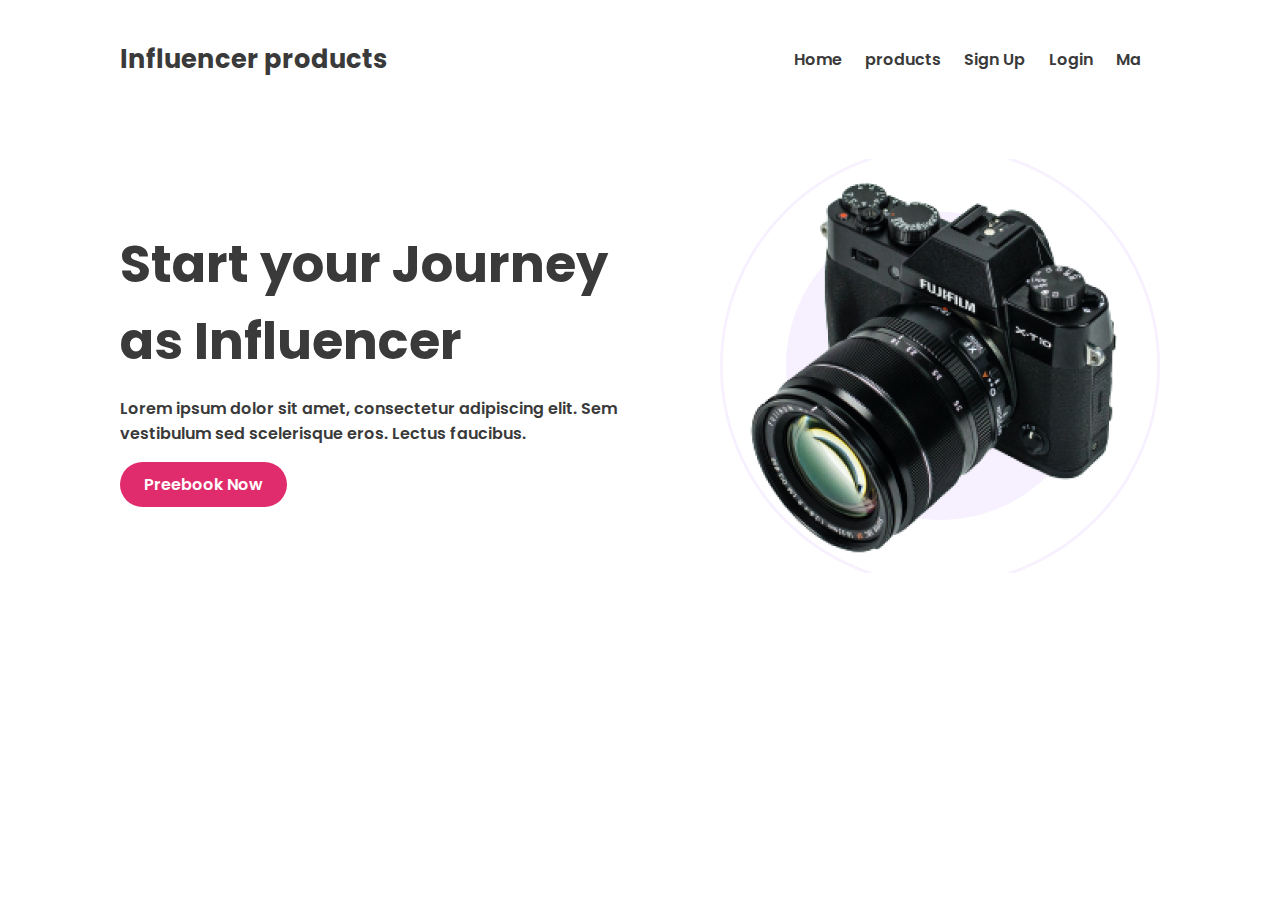
<file: index.htm>
<!DOCTYPE html>
<html lang="en">
<head>
    <meta charset="UTF-8">
    <meta name="viewport" content="width=device-width, initial-scale=1.0">
    <title>Influencer Gear</title>
    <link rel="preconnect" href="https://fonts.googleapis.com">
    <link rel="preconnect" href="https://fonts.gstatic.com" crossorigin>
    <link href="https://fonts.googleapis.com/css2?family=Poppins:wght@400;500;600;700&display=swap" rel="stylesheet">
    <link rel="stylesheet" href="style.css">
</head>
<body>
    <header>
        <nav>
            <h2>Influencer products</h2>
            <div class="menu">
                <a href="">Home</a>
                <a href="">products</a>
                <a href="">Sign Up</a>
                <a href="">Login</a>
                <a href="">Ma</a>
            </div>
        </nav>
        <div class="header-content">
            <div class="header-text">
                <h1>Start your Journey as 

                    Influencer</h1>
                    <p>Lorem ipsum dolor sit amet, consectetur adipiscing elit. Sem
                        vestibulum sed scelerisque eros. Lectus faucibus.</p>
                        <button>Preebook Now</button>
            </div>
            <img src="images/main-camera.png" alt="">
        </div>

    </header>
    <main>

    </main>
    <footer>

    </footer>

    
</body>
</html>
</file>
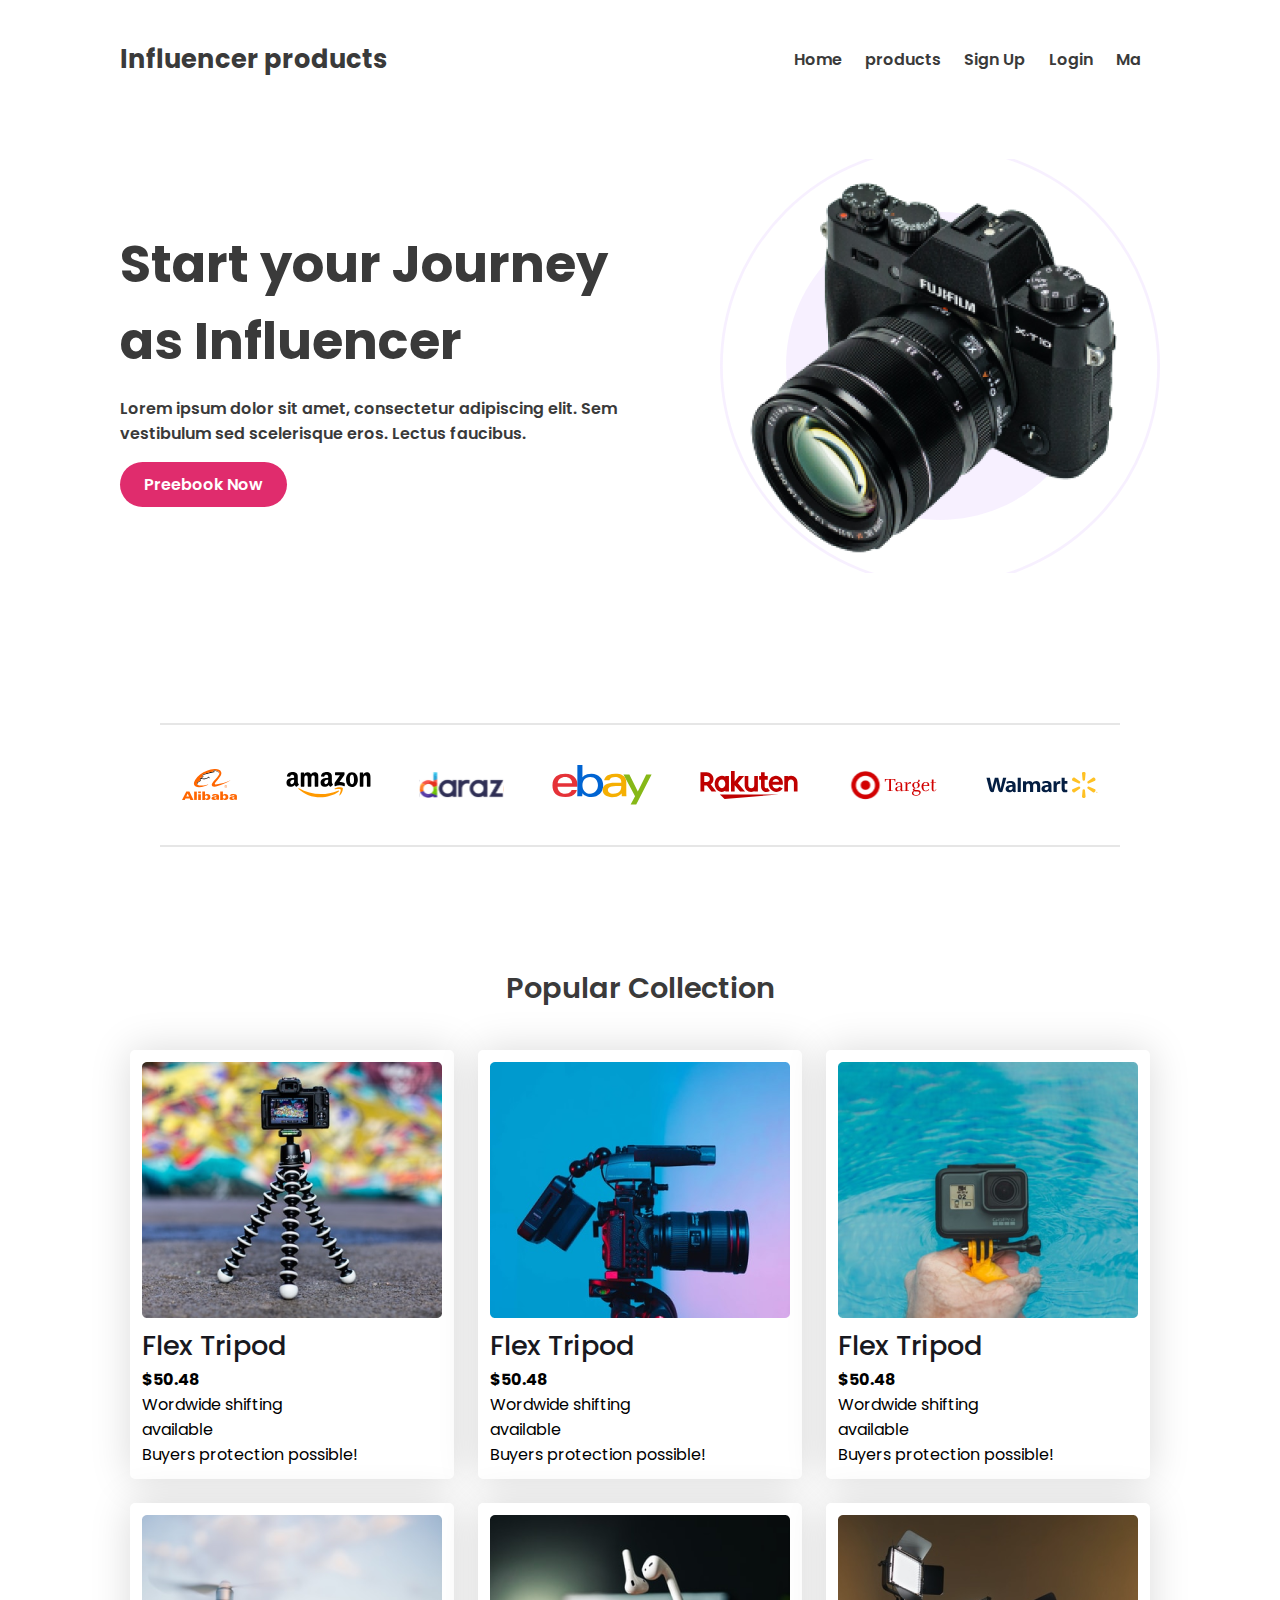
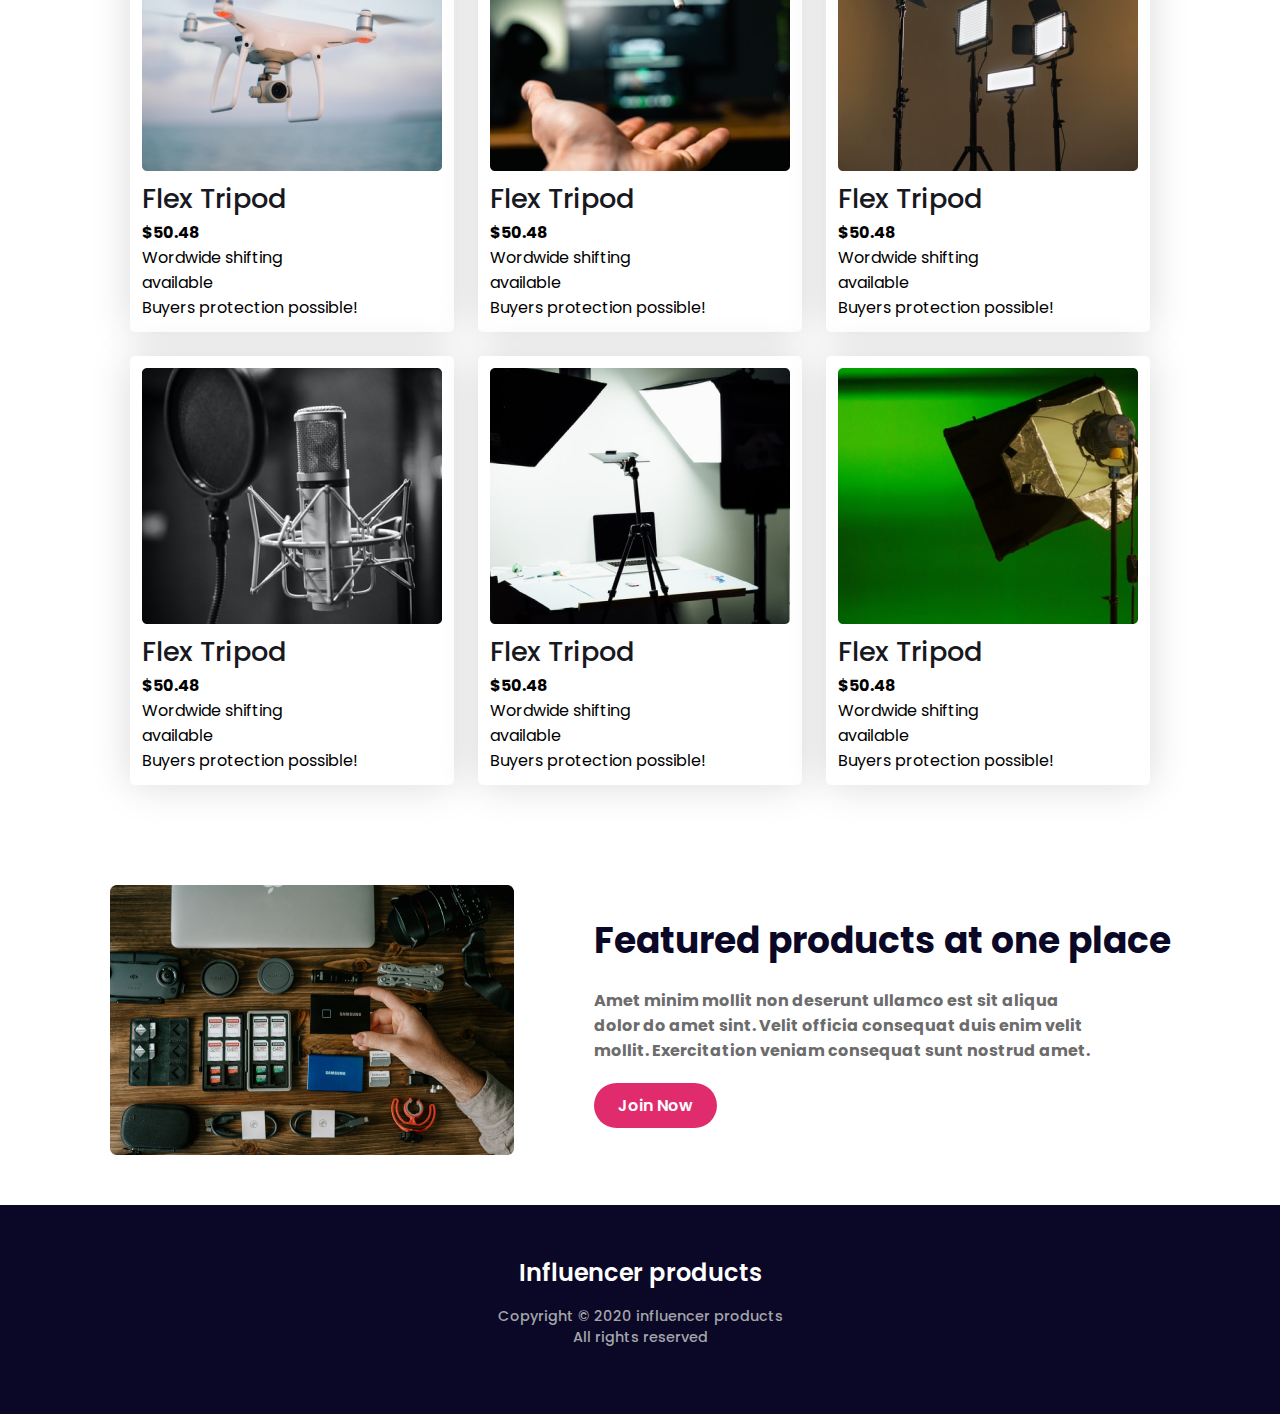
<file: index.html>
<!DOCTYPE html>
<html lang="en">
<head>
    <meta charset="UTF-8">
    <meta name="viewport" content="width=device-width, initial-scale=1.0">
    <title>Influencer Gear</title>
    <link rel="preconnect" href="https://fonts.googleapis.com">
    <link rel="preconnect" href="https://fonts.gstatic.com" crossorigin>
    <link href="https://fonts.googleapis.com/css2?family=Poppins:wght@400;500;600;700&display=swap" rel="stylesheet">
    <link rel="stylesheet" href="style.css">
</head>
<body>
    <!-- header -->
    <header>
        <nav>
            <h2>Influencer products</h2>
            <div class="menu">
                <a href="">Home</a>
                <a href="">products</a>
                <a href="">Sign Up</a>
                <a href="">Login</a>
                <a href="">Ma</a>
            </div>
        </nav>
        <div class="header-content">
            <div class="header-text">
                <h1>Start your Journey as 

                    Influencer</h1>
                    <p>Lorem ipsum dolor sit amet, consectetur adipiscing elit. Sem
                        vestibulum sed scelerisque eros. Lectus faucibus.</p>
                        <button>Preebook Now</button>
            </div>
            <img src="images/main-camera.png" alt="">
        </div>

    </header>
    <main>
        <!-- market place section -->
        <section class="market">
            <div class="imgs">
            <img src="logos/Alibaba.svg" alt="">
            <img src="logos/Amazon.svg" alt="">
            <img src="logos/Daraz.pk Logo.svg" alt="">
            <img src="logos/Ebay.svg" alt="">
            <img src="logos/Rakuten.svg" alt="">
            <img src="logos/Target.svg" alt="">
            <img src="logos/Walmart.svg" alt="">
        </div>
        </section>
        <!-- popular collection section -->
        <section class="popular-collection">
            <h2>Popular Collection</h2>
            <div class="cards">
                <div class="card">
                    <img src="images/tripod.png" alt="">
                    <h3>Flex Tripod</h3>
                    <h4 class="tk">$50.48</h4>
                    <p>Wordwide shifting <br>
                        available <br>
                        Buyers protection possible!</p>
                </div>
                <div class="card">
                    <img src="images/camera.png" alt="">
                    <h3>Flex Tripod</h3>
                    <h4 class="tk">$50.48</h4>
                    <p>Wordwide shifting <br>
                        available <br>
                        Buyers protection possible!</p>
                </div>
                <div class="card">
                    <img src="images/action.png" alt="">
                    <h3>Flex Tripod</h3>
                    <h4 class="tk">$50.48</h4>
                    <p>Wordwide shifting <br>
                        available <br>
                        Buyers protection possible!</p>
                </div>
                <div class="card">
                    <img src="images/drone.png" alt="">
                    <h3>Flex Tripod</h3>
                    <h4 class="tk">$50.48</h4>
                    <p>Wordwide shifting <br>
                        available <br>
                        Buyers protection possible!</p>
                </div>
                <div class="card">
                    <img src="images/airpod.png" alt="">
                    <h3>Flex Tripod</h3>
                    <h4 class="tk">$50.48</h4>
                    <p>Wordwide shifting <br>
                        available <br>
                        Buyers protection possible!</p>
                </div>
                <div class="card">
                    <img src="images/lights.png" alt="">
                    <h3>Flex Tripod</h3>
                    <h4 class="tk">$50.48</h4>
                    <p>Wordwide shifting <br>
                        available <br>
                        Buyers protection possible!</p>
                </div>
                <div class="card">
                    <img src="images/mic.png" alt="">
                    <h3>Flex Tripod</h3>
                    <h4 class="tk">$50.48</h4>
                    <p>Wordwide shifting <br>
                        available <br>
                        Buyers protection possible!</p>
                </div>
                <div class="card">
                    <img src="images/setup.png" alt="">
                    <h3>Flex Tripod</h3>
                    <h4 class="tk">$50.48</h4>
                    <p>Wordwide shifting <br>
                        available <br>
                        Buyers protection possible!</p>
                </div>
                <div class="card">
                    <img src="images/single-light.png" alt="">
                    <h3>Flex Tripod</h3>
                    <h4 class="tk">$50.48</h4>
                    <p>Wordwide shifting <br>
                        available <br>
                        Buyers protection possible!</p>
                </div>
            </div>
        </section>
        <!-- feature section  -->
        <section class="feature">
            <div class="feature-content">
                <img src="images/gear.png" alt="">
                <div class="feature-text">
                    <h1>Featured products at one place</h1>
                    <p>Amet minim mollit non deserunt ullamco est sit aliqua dolor
                        do amet sint. Velit officia consequat duis enim velit mollit.
                        Exercitation veniam consequat sunt nostrud amet.</p>
                        <button>Join Now</button>
                </div>
            </div>

        </section>

    </main>
    <footer class="footer">
        <h1>Influencer products</h1>
        <p>Copyright © 2020 influencer products
            All rights reserved</p>

    </footer>

    
</body>
</html>
</file>
<file: style.css>
*{
    padding: 0;
    margin: 0;
    font-family: 'Poppins', sans-serif;

}
body{
    max-width: 1500px;
    margin: 0px auto;
}
/* header section style */
header{
    padding: 40px 120px;
}
nav{
    display: flex;
    justify-content: space-between;
    align-items: center;

}
nav h2{
    color: #3A3A3A;
    font-family: Poppins;
    font-size: 1.60rem;
    font-weight: 700;
}
nav a{
    text-decoration: none;
    margin-right: 1.2rem;
    font-size: 1rem;
    color: #3A3A3A;
    font-weight: 600;
}
.header-content{
    display: flex;
    align-items: center;
    justify-content: center;
    gap: 4rem;
    margin: 5rem 0rem;

}
.header-content .header-text{
    max-width: 580px;
    
}
.header-text h1{
    color: #3A3A3A;
    font-size: 3.2rem;
    font-weight: 700;
    margin-bottom: 1rem;
}
.header-text p{
    color: #3A3A3A;
    font-size: 1rem;
    font-weight: 600;
    margin-bottom: 1rem;
}
.header-content img{
    width: 45%;
    background-image: url("images/Circle\ design.svg");
    background-position: center;
    background-repeat: no-repeat;
    background-size: cover;
    
    
    
}
button{
    color: #FFF;
    font-size: 1rem;
    font-weight: 600;
    border-radius: 40px;
    background: #E02C6D;
    padding: 10px 24px;
    border: none;
    cursor: pointer;

}

/*market place section style */
.market{
    padding: 30px 160px;
}
.imgs{
    display: flex;
    justify-content: center;
    gap: 3rem;
    padding: 2.5rem 0rem;
    border-top: 2px solid rgba(128, 128, 128, 0.2);
    border-bottom: 2px solid rgba(128, 128, 128, 0.2);
}

/* popular section style */
.popular-collection{
    padding: 50px 160px;
}
.cards{
    display: grid;
    grid-template-columns: repeat(3,1fr);
    gap: 1.5rem;
    justify-content: center;
    justify-items: center;
}
.card{
    border-radius: 5px;
    background: #FFF;
    box-shadow: 0px 0px 40px rgba(0, 0, 0, 0.15);
    padding: 12px 12px;
}
.popular-collection h2{
    color: #3A3A3A;
    font-size: 1.8rem;
    font-weight: 600;
    text-align: center;
    margin: 2.5rem 0rem;
}
.card h3{
    color: #18191F;
    font-size: 1.7rem;
    font-weight: 500;
}
/* feature section style */
.feature{
    padding: 50px 0px;
}
.feature-content{
    display: flex;
    justify-content: center;
    align-items: center;
    gap: 5rem;
}
.feature-text h1{
    color: #0A0826;
    font-size: 2.25rem;
    font-weight: 700;
    margin-bottom: 1.25rem;
}
.feature-text p{
    color: #6C6C6C;
    font-size: 1rem;
    font-weight: 700;
    max-width: 500px;
    margin-bottom: 1.25rem;
}
/* footer section style */
.footer{
    background: #0A0826;
    text-align: center;
    padding: 50px 0px;
    
}
.footer h1{
    color: #FFF;
    font-size: 1.5rem;
    font-weight: 600;
}
.footer p{
    color: #FFF;
    max-width: 300px;
    margin: 1rem auto;
    color: #a3a5aa;
    font-size: .9rem;
    font-weight: 500;
}





/* media query for small devices */
@media screen and (max-width:576px) {
    html{
        font-size: 12px;
    }
    /* header */
    nav{
        flex-direction: column;
        gap: 10px;
    }
    header{
        padding: 10px 10px;
    }
    .header-content{
        flex-direction: column-reverse;
        margin: 30px 0px;
        text-align: center;
    }
    .header-content img{
        width: 70%;
    }

    /* market */
    .market{
        padding: 10px 10px;
    }
    .imgs{
        border: none;
        flex-wrap: wrap;
    }
    /* popular collection */
    .popular-collection{
        padding: 10px 10px;
    }
    .cards{
        grid-template-columns: repeat(1,1fr);
    }
    /* feature  */
    .feature{
        padding: 20px 10px;
    }
    .feature-content{
        flex-direction: column;
    }
    
}
</file>
